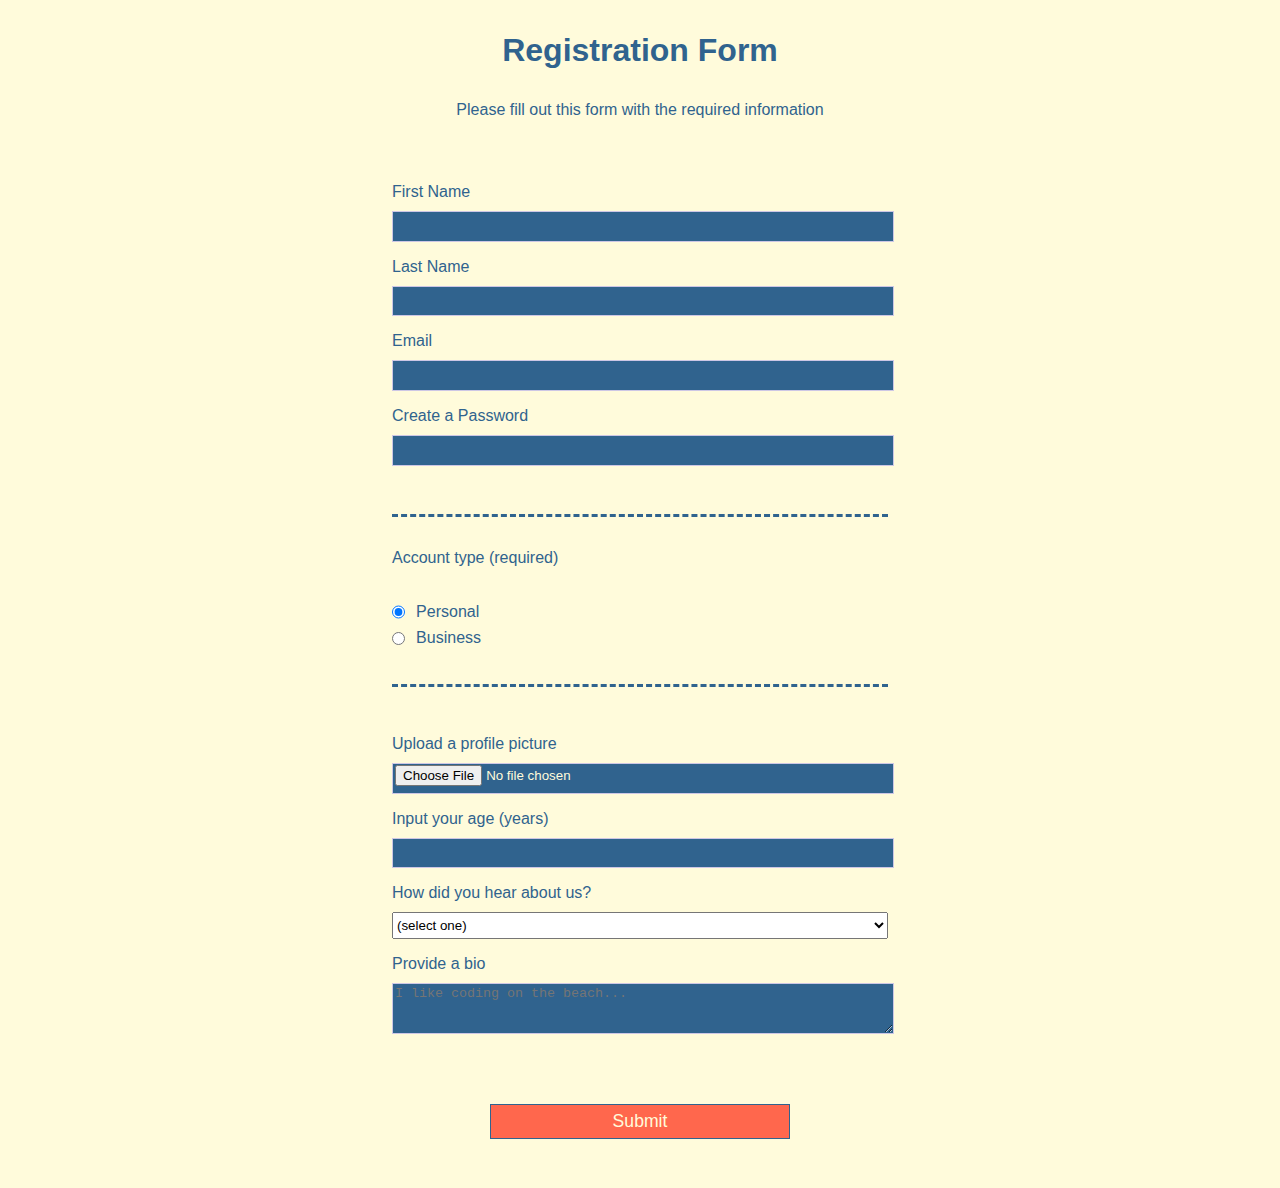
<file: index.html>
<!DOCTYPE html>
<html lang="en">
  <head>
    <meta charset="UTF-8">
    <title>Registration Form</title>
    <link rel="stylesheet" href="styles.css" />
  </head>
  <body>
    <h1>Registration Form</h1>
    <p>Please fill out this form with the required information</p>

    <form method="GET" action="data.html">
      
      <fieldset>
        <label for="first-name">First Name <input id="first-name" name="first-name" type="text" required /></label>
        <label for="last-name">Last Name <input id="last-name" name="last-name" type="text" required /></label>
        <label for="email">Email <input id="email" name="email" type="email" required /></label>
        <label for="new-password">Create a Password <input id="new-password" name="new-password" type="password" pattern="[a-z0-5]{8,}" required /></label>
      </fieldset>
      
      <fieldset>
        <legend>Account type (required)</legend>
        <label for="personal-account" class="radioButton"><input id="personal-account" type="radio" name="account-type" class="inline" checked /> Personal</label>
        <label for="business-account" class="radioButton"><input id="business-account" type="radio" name="account-type" class="inline" /> Business</label>
      </fieldset>
      
      <fieldset>
        <label for="profile-picture">Upload a profile picture <input id="profile-picture" type="file" name="file" /></label>
        <label for="age">Input your age (years) <input id="age" type="number" name="age" min="13" max="120" /></label>
        <label for="referrer">How did you hear about us?
          <select id="referrer" name="referrer">
            <option value="">(select one)</option>
            <option value="1">LinkedIn</option>
            <option value="2">YouTube</option>
            <option value="3">Facebook</option>
            <option value="4">Other</option>
          </select>
        </label>
        <label for="bio">Provide a bio
          <textarea id="bio" name="bio" rows="3" cols="30" placeholder="I like coding on the beach..."></textarea>
        </label>
      </fieldset>
      
      <input type="submit" value="Submit" />
    </form>
  </body>
</html>
</file>
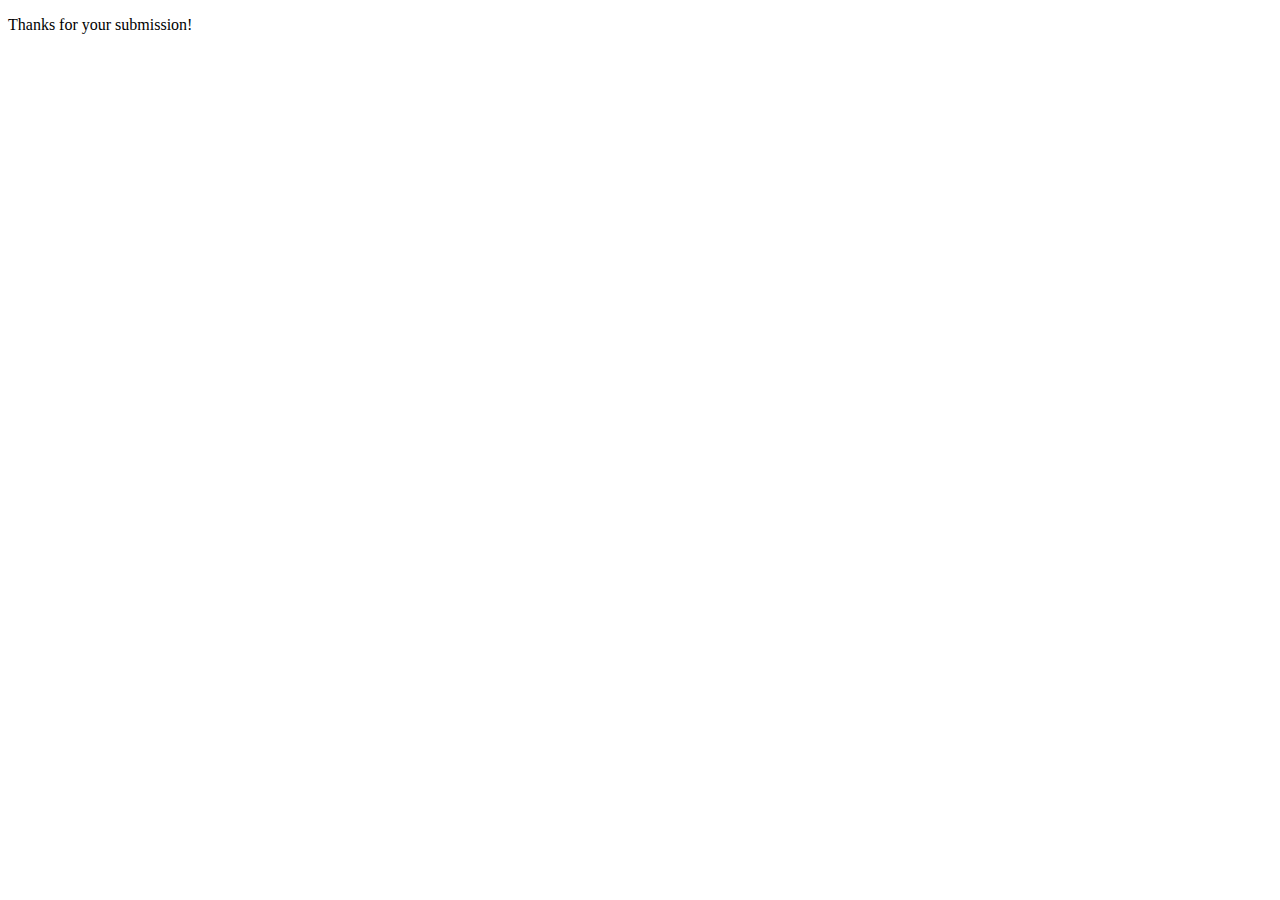
<file: data.html>
<!DOCTYPE html>
<html lang="en">
<head>
    <meta charset="UTF-8">
    <meta name="viewport" content="width=device-width, initial-scale=1.0">
    <title>Data collected from registration form</title>
</head>
<body>
    <p>Thanks for your submission!</p>
</body>
</html>
</file>
<file: styles.css>
body {
    width: 100%;
    height: 100vh;
    margin: 0;
    background-color: #FFFBDB;
    color: #30638E;
    font-family: Arial, Helvetica, sans-serif;
    font-size: 16px;
  }
  
  h1, p {
    margin: 1em auto;
    text-align: center;
  }
  
  form {
    width: 60vw;
    max-width: 500px;
    min-width: 300px;
    margin: 0 auto;
    padding-bottom: 2em;
  }
  
  fieldset {
    border: none;
    padding: 2rem 0;
    border-bottom: 3px dashed #30638E;
  }
  
  fieldset:last-of-type {
    border-bottom: none;
  }

  legend {
    display: block;
    padding: 2rem 0 0 0;
  }

  .radioButton {
    margin: 0;
    padding: 0;
  }
  
  label {
    display: block;
    margin: 1rem 0;
  }
  
  input,
  textarea,
  select {
    margin: 10px 0 0 0;
    width: 100%;
    min-height: 2em;
  }
  
  input, 
  textarea {
    background-color: #30638E;
    border: 1px solid #CDC7E5;
    color: #FFFBDB;
  }
  
  .inline {
    width: unset;
    margin: 0 0.5em 0 0;
    vertical-align: middle;
  }
  
  input[type="submit"] {
    display: block;
    width: 60%;
    margin: 1em auto;
    height: 2em;
    font-size: 1.1rem;
    background-color: #FF674D;
    border-color: #30638E;
    min-width: 300px;
  }
  
  input[type="file"] {
    padding: 1px 2px;
  }
</file>
